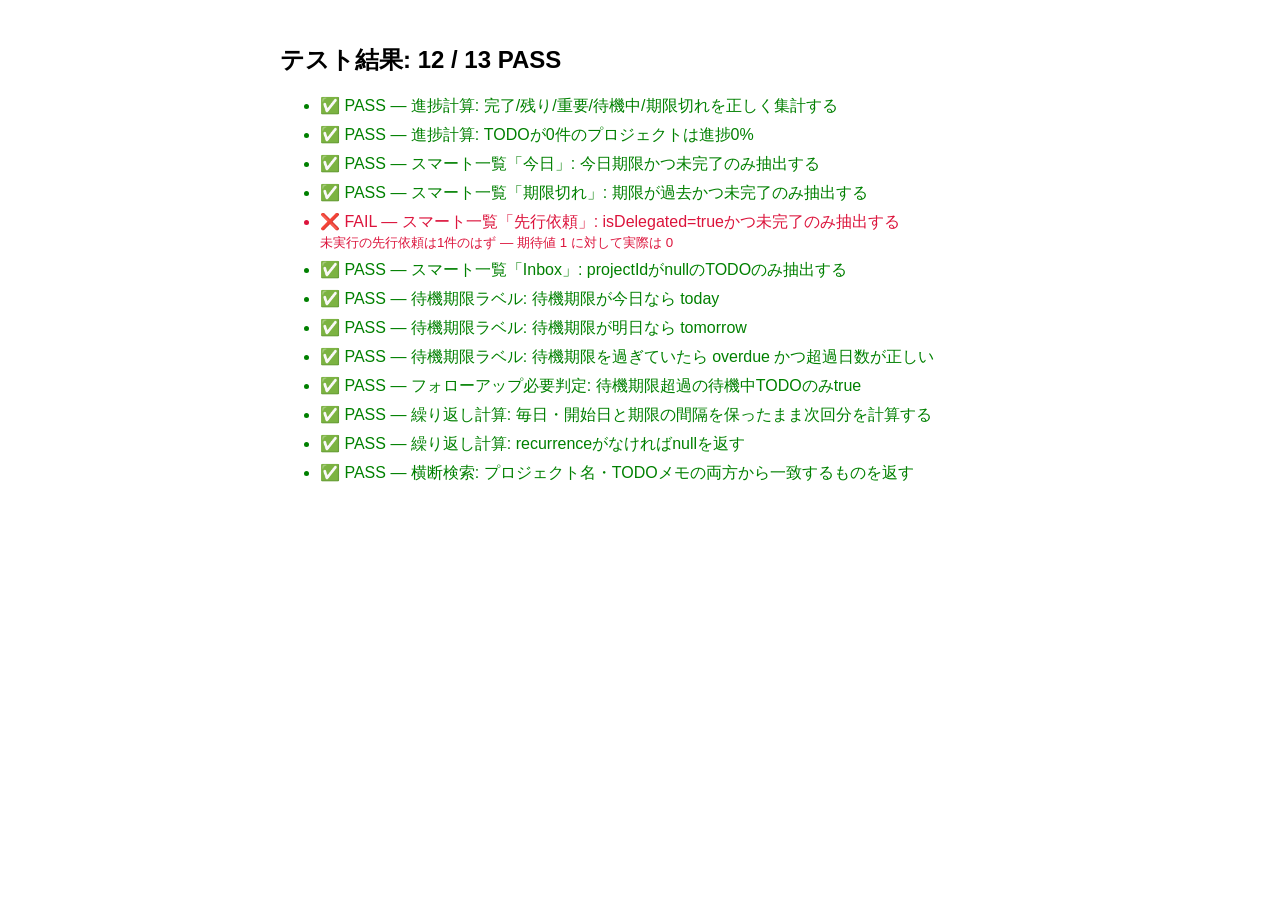
<file: tests/logic.test.html>
<!--
  logic層（進捗計算・スマート一覧・待機期限判定・繰り返し計算・検索）の動作確認用テストページ。
  このファイルをブラウザで直接開くだけで実行され、PASS/FAILが一覧表示されます。
-->
<!doctype html>
<html lang="ja">
<head>
  <meta charset="utf-8" />
  <title>logic層テスト</title>
  <style>
    body { font-family: sans-serif; padding: 24px; max-width: 720px; margin: 0 auto; }
    li { margin-bottom: 8px; }
  </style>
</head>
<body>
  <div id="results">実行中...</div>

  <script src="../src/types/typedefs.js"></script>
  <script src="../src/logic/id.js"></script>
  <script src="../src/logic/dateUtils.js"></script>
  <script src="../src/logic/waitingStatus.js"></script>
  <script src="../src/logic/smartLists.js"></script>
  <script src="../src/logic/progress.js"></script>
  <script src="../src/logic/recurrence.js"></script>
  <script src="../src/logic/search.js"></script>

  <script src="testRunner.js"></script>
  <script src="logic.test.js"></script>
</body>
</html>
</file>
